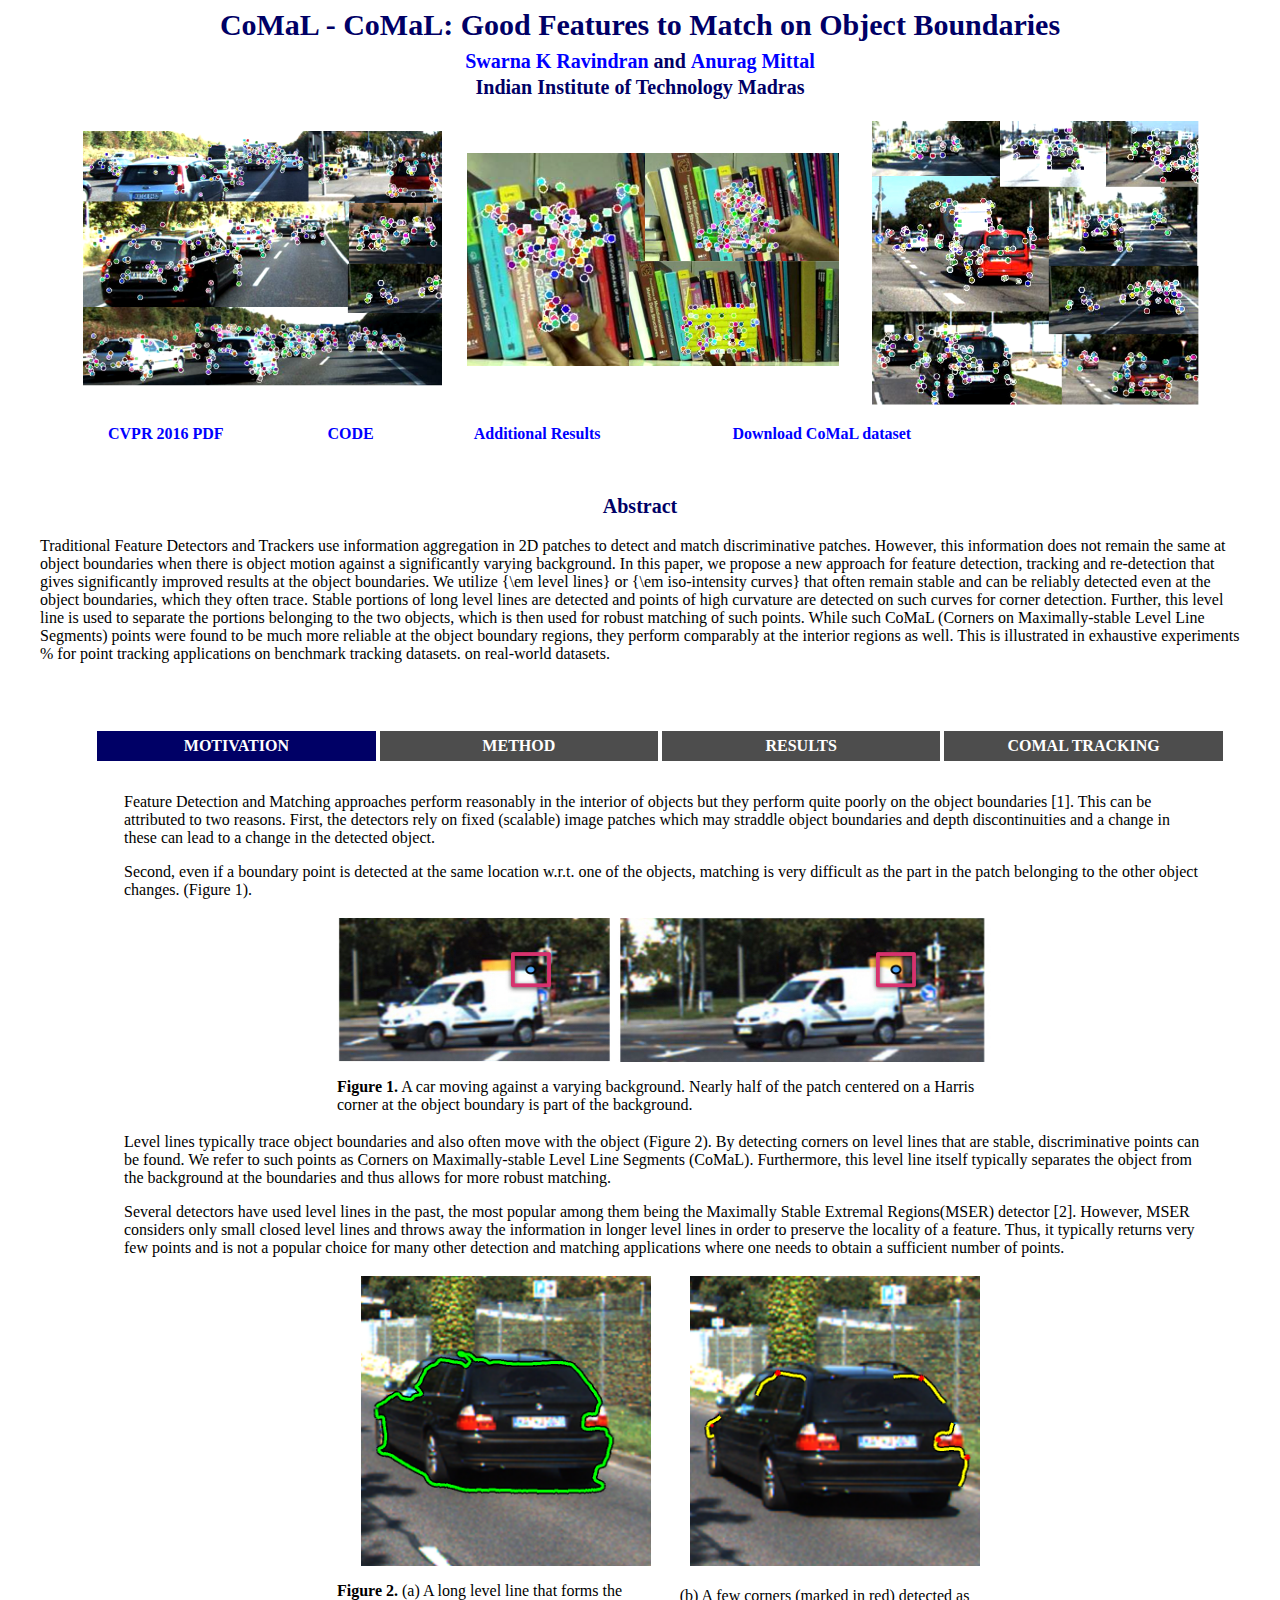
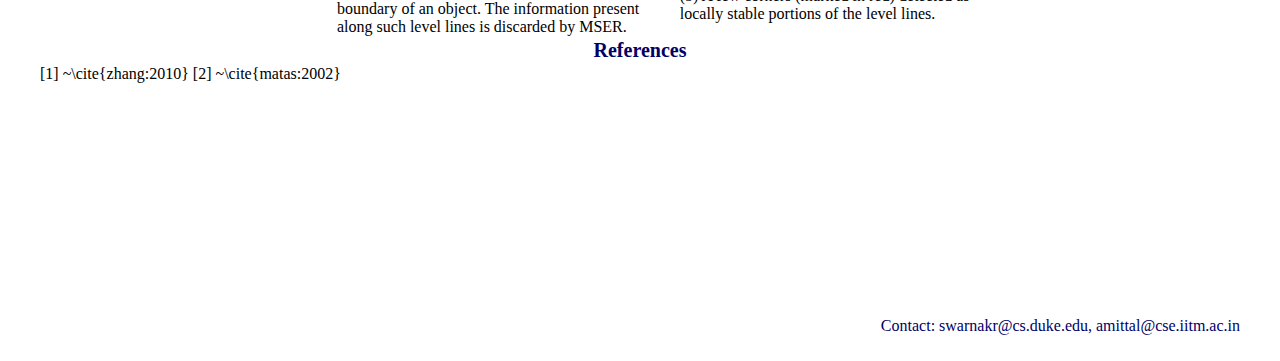
<file: index.html>
<!doctype html>
<html>
<head>
<meta charset="UTF-8">
<title>CoMaL</title>
<link href="styles/main.css" rel="stylesheet" type="text/css">
<!--[if lte IE 8]>
<script type="text/javascript" src="js/html5shiv.js"></script>
<![endif]-->
</head>

<body>
<div id="wrapper">
  <header id="top">
    <h1>CoMaL - CoMaL: Good Features to Match on Object Boundaries</h1>
<h2><a href=" 	http://www.cs.duke.edu/~swarnakr">Swarna K Ravindran</a> and <a href="http://www.cse.iitm.ac.in/~amittal/"> Anurag Mittal</a> </h2>
<h2> Indian Institute of Technology Madras</h2>   

   
  <figure><img src="docs/images/title.png" width="100%"  alt="" /></a></figure>  
 
<p>
&nbsp;&nbsp; &nbsp;&nbsp; &nbsp;&nbsp;&nbsp;&nbsp; &nbsp;&nbsp; &nbsp;&nbsp;
<a href="docs/cvpr16_CoMaL.pdf" target="_blank">CVPR 2016 PDF</a> &nbsp;&nbsp; &nbsp;&nbsp; &nbsp;&nbsp;&nbsp;&nbsp; &nbsp;&nbsp; &nbsp;&nbsp;&nbsp;&nbsp; &nbsp;&nbsp; &nbsp;&nbsp;
<a href="docs/code_CoMaL.zip" target="_blank">CODE</a>&nbsp;&nbsp; &nbsp;&nbsp; &nbsp;&nbsp;&nbsp;&nbsp; &nbsp;&nbsp; &nbsp;&nbsp;&nbsp;&nbsp; &nbsp;&nbsp; &nbsp;&nbsp;
 <a href="docs/supplementary.zip",style="text-align:center">Additional Results</a>&nbsp;&nbsp; &nbsp;&nbsp; &nbsp;&nbsp;&nbsp;&nbsp; &nbsp;&nbsp;&nbsp;&nbsp; &nbsp;&nbsp; &nbsp;&nbsp; &nbsp;&nbsp;&nbsp;&nbsp; &nbsp;&nbsp; &nbsp;&nbsp;
 <a href="docs/CoMaL_Dataset.zip",style="text-align:right">Download CoMaL dataset</a></p>

  <br>
  <br>
  
    <h2>Abstract</h2>
    
    <p></p>
    
    <p>Traditional Feature Detectors and Trackers use information aggregation in 2D patches to detect and match discriminative patches.  However, this information does not remain the same at object boundaries when there is object motion against a significantly varying background.  In this paper, we propose a new approach for feature detection, tracking and re-detection that gives significantly improved results at the object boundaries.  We utilize {\em level lines} or {\em iso-intensity curves} that often remain stable and can be reliably 
detected even at the object boundaries, which they often trace.
Stable portions of long level lines are detected and points of high curvature  are detected on such curves for corner detection.   
Further, this level line  
is used to separate the portions belonging to the two objects, which is then used for robust matching of such points.  While such CoMaL (Corners on 
Maximally-stable Level Line Segments) points were found to be much more reliable at the object boundary
regions, they perform 
comparably at the interior regions as well. This is illustrated in exhaustive experiments 
% for point tracking applications on benchmark tracking datasets.
on real-world datasets.
 </p>
<br><br>
  
  <nav id="mainnav">
      <ul>
        <li><a href="index.html" class="thispage">Motivation</a></li>
        <li><a href="method.html">Method</a></li>
        <li><a href="results.html">Results</a></li>
        <li><a href="future.html">CoMaL Tracking</a></li>

      </ul>
    </nav>
  
    </header>

<article id="aboutmemain">
<p>Feature Detection and Matching approaches perform reasonably in the interior
of objects but they perform quite poorly on the object boundaries [1].
This can be attributed to two reasons.  First, the detectors rely on fixed (scalable) image patches which 
may straddle object boundaries and depth discontinuities and a change in these can lead to a change in the detected object.</p>

<p>
Second, even if a boundary point is detected at the same location w.r.t. one of the objects,
matching is very difficult as the part in the patch belonging to the other object changes.
(Figure 1).</p>
<div align="center">
<table width=660 border="0">
        <tr> <td><div align="center"><img src="docs/images/changingBackground.jpg" width="100%"  /></div></td></tr>
	<tr><td><div text-align="center", style="margin-top:6pt""><strong>Figure 1.</strong> A car moving against a varying background.  Nearly half of the patch centered on a Harris corner at the object boundary is part of the background.</div></td></tr>
</table>
</div>

<p>
Level lines typically trace object boundaries and also
often move with the object (Figure 2).
By detecting corners on level lines that are stable, discriminative points can
be found.    
We refer to such points as Corners 
on Maximally-stable Level Line Segments (CoMaL).  Furthermore, this level line itself typically separates the object from the background at the boundaries 
and thus allows for more robust matching.

</p>

<p>
Several detectors have used level lines in the past, the most popular among them being  
the Maximally Stable Extremal Regions(MSER) detector [2].
However, MSER considers only small closed level lines and throws away the information in longer level lines in order
to preserve the locality of a feature. Thus, it typically returns very few points and is not a popular choice for many other detection and matching
applications where one needs to obtain a sufficient number of points.
  
</p>

<div align="center">
<table width=660 border="0">
        <tr> <td><div align="center"><img src="docs/images/largeMser1.png" width="290px"/></div></td>
		<td><div align="center"><img src="docs/images/largeMser_comic.png" width="290px"  /></div></td>
	</tr>
	<tr><td><div text-align="center", style="margin-top:6pt""><strong>Figure 2.</strong> (a) A long level line that forms the boundary of an object.
The information present along such level lines is discarded by MSER.</td><td> (b) A few corners (marked in red)
detected as locally stable portions of the level lines.</div></td></tr>
</table>
</div>

</article>

<div>
    <h2>References</h2>
[1] ~\cite{zhang:2010}
[2] ~\cite{matas:2002}
</div>

<br><br><br><br><br><br><br><br><br><br><br><br>
  <footer>
    <p> Contact: swarnakr@cs.duke.edu, amittal@cse.iitm.ac.in </p>
  </footer>
</div>
</body>
</html>
</file>
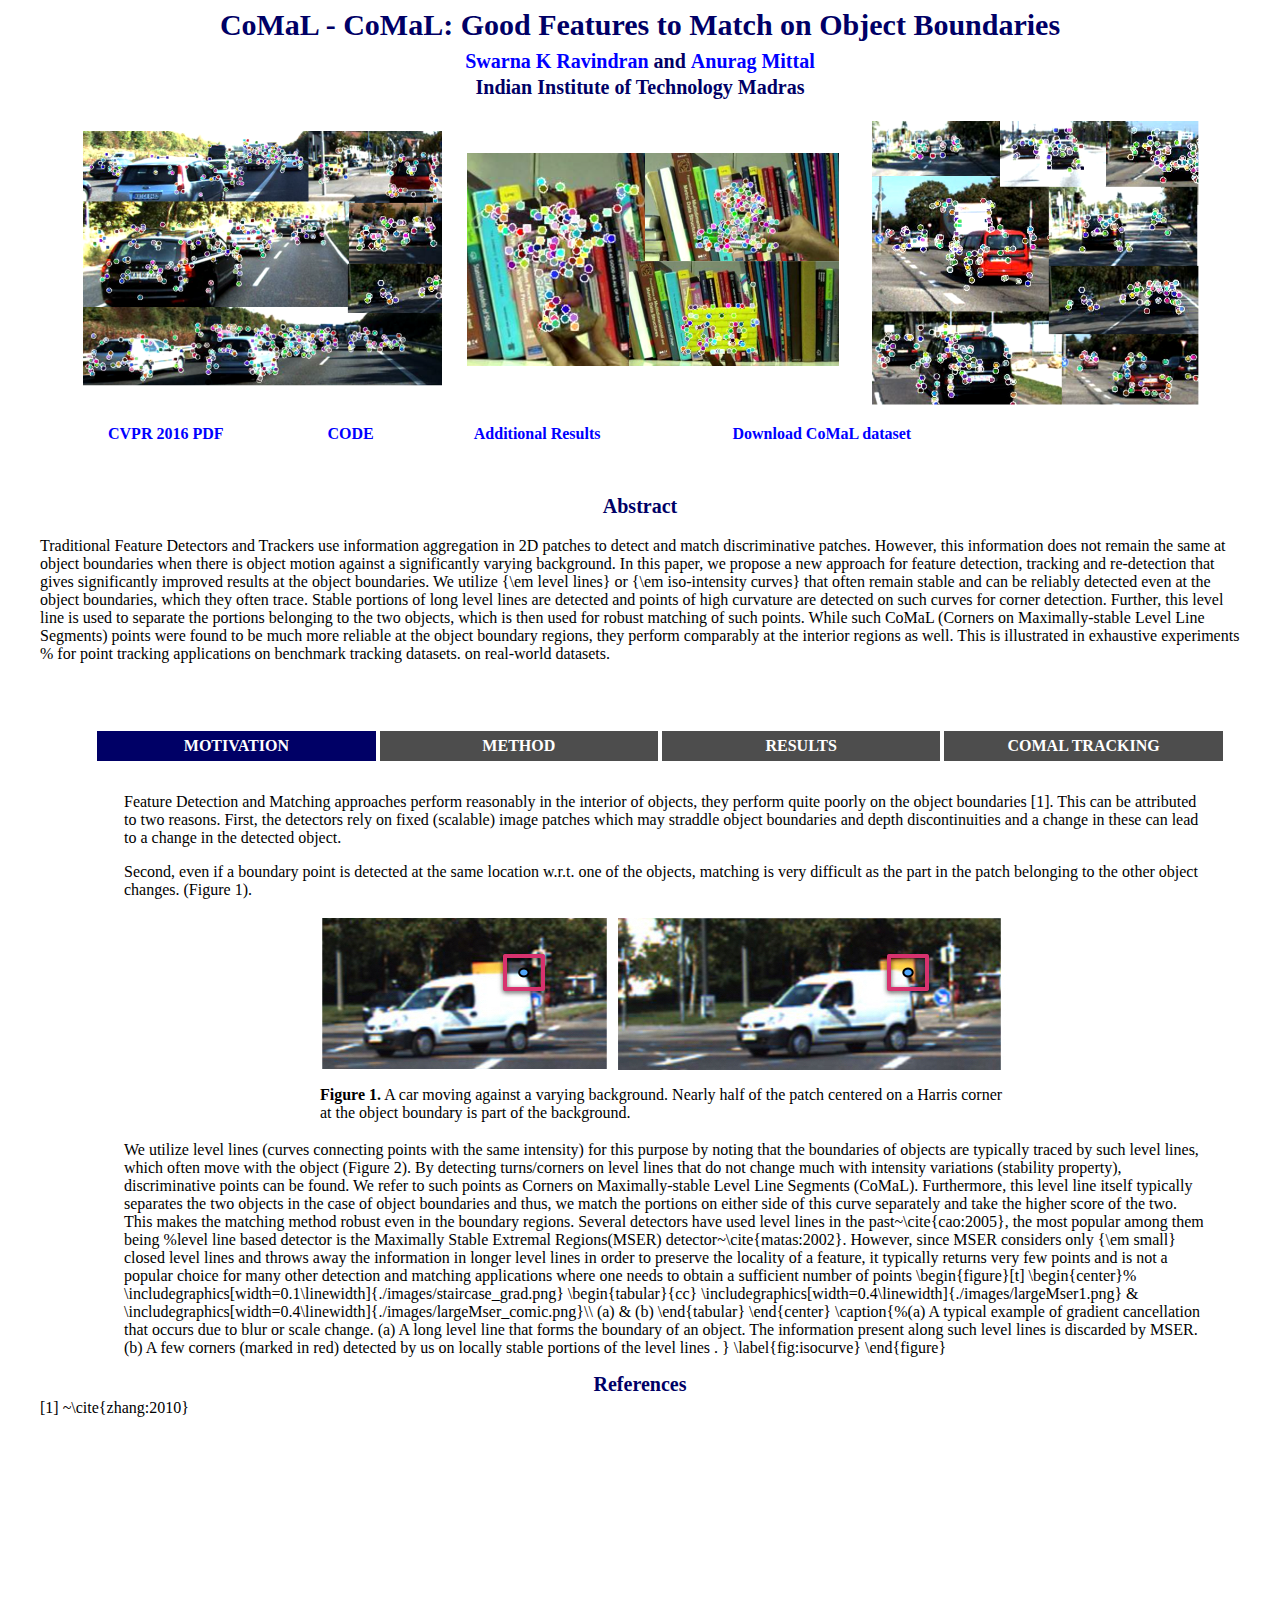
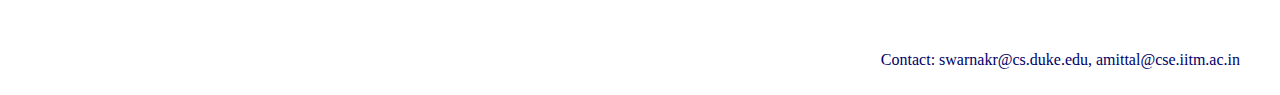
<file: future.html>
<!doctype html>
<html>
<head>
<meta charset="UTF-8">
<title>CoMaL</title>
<link href="styles/main.css" rel="stylesheet" type="text/css">
<!--[if lte IE 8]>
<script type="text/javascript" src="js/html5shiv.js"></script>
<![endif]-->
</head>

<body>
<div id="wrapper">
  <header id="top">
    <h1>CoMaL - CoMaL: Good Features to Match on Object Boundaries</h1>
<h2><a href=" 	http://www.cs.duke.edu/~swarnakr">Swarna K Ravindran</a> and <a href="http://www.cse.iitm.ac.in/~amittal/"> Anurag Mittal</a> </h2>
<h2> Indian Institute of Technology Madras</h2>   

   
  <figure><img src="docs/images/title.png" width="100%"  alt="" /></a></figure>  
 
<p>
&nbsp;&nbsp; &nbsp;&nbsp; &nbsp;&nbsp;&nbsp;&nbsp; &nbsp;&nbsp; &nbsp;&nbsp;
<a href="docs/cvpr16_CoMaL.pdf" target="_blank">CVPR 2016 PDF</a> &nbsp;&nbsp; &nbsp;&nbsp; &nbsp;&nbsp;&nbsp;&nbsp; &nbsp;&nbsp; &nbsp;&nbsp;&nbsp;&nbsp; &nbsp;&nbsp; &nbsp;&nbsp;
<a href="docs/code_CoMaL.zip" target="_blank">CODE</a>&nbsp;&nbsp; &nbsp;&nbsp; &nbsp;&nbsp;&nbsp;&nbsp; &nbsp;&nbsp; &nbsp;&nbsp;&nbsp;&nbsp; &nbsp;&nbsp; &nbsp;&nbsp;
 <a href="docs/supplementary.zip",style="text-align:center">Additional Results</a>&nbsp;&nbsp; &nbsp;&nbsp; &nbsp;&nbsp;&nbsp;&nbsp; &nbsp;&nbsp;&nbsp;&nbsp; &nbsp;&nbsp; &nbsp;&nbsp; &nbsp;&nbsp;&nbsp;&nbsp; &nbsp;&nbsp; &nbsp;&nbsp;
 <a href="docs/CoMaL_Dataset.zip",style="text-align:right">Download CoMaL dataset</a></p>

  <br>
  <br>
  
    <h2>Abstract</h2>
    
    <p></p>
    
    <p>Traditional Feature Detectors and Trackers use information aggregation in 2D patches to detect and match discriminative patches.  However, this information does not remain the same at object boundaries when there is object motion against a significantly varying background.  In this paper, we propose a new approach for feature detection, tracking and re-detection that gives significantly improved results at the object boundaries.  We utilize {\em level lines} or {\em iso-intensity curves} that often remain stable and can be reliably 
detected even at the object boundaries, which they often trace.
Stable portions of long level lines are detected and points of high curvature  are detected on such curves for corner detection.   
Further, this level line  
is used to separate the portions belonging to the two objects, which is then used for robust matching of such points.  While such CoMaL (Corners on 
Maximally-stable Level Line Segments) points were found to be much more reliable at the object boundary
regions, they perform 
comparably at the interior regions as well. This is illustrated in exhaustive experiments 
% for point tracking applications on benchmark tracking datasets.
on real-world datasets.
 </p>
<br><br>
  
  <nav id="mainnav">
      <ul>
        <li><a href="index.html" class="thispage">Motivation</a></li>
        <li><a href="method.html">Method</a></li>
        <li><a href="results.html">Results</a></li>
        <li><a href="future.html">CoMaL Tracking</a></li>

      </ul>
    </nav>
  
    </header>

<article id="aboutmemain">
<p>Feature Detection and Matching approaches perform reasonably in the interior
of objects, they perform quite poorly on the object boundaries [1].
This can be attributed to two reasons.  First, the detectors rely on fixed (scalable) image patches which 
may straddle object boundaries and depth discontinuities and a change in these can lead to a change in the detected object.</p>

<p>
Second, even if a boundary point is detected at the same location w.r.t. one of the objects,
matching is very difficult as the part in the patch belonging to the other object changes.
(Figure 1).</p>
<div align="center">
<table width=66 border="0">
        <tr> <td><div align="center"><img src="docs/images/changingBackground.jpg" /></div></td></tr>
	<tr><td><div text-align="center", style="margin-top:6pt""><strong>Figure 1.</strong> A car moving against a varying background.  Nearly half of the patch centered on a Harris corner at the object boundary is part of the background.</div></td></tr>
</table>
</div>

<p>
We utilize level lines (curves connecting points with the same intensity) for this purpose by noting
that the boundaries of objects are typically traced by such level lines, which
often move with the object (Figure 2).
By detecting turns/corners on level lines that do not change much with intensity variations (stability property), discriminative points can
be found.    
We refer to such points as Corners 
on Maximally-stable Level Line Segments (CoMaL).  Furthermore, this level line itself typically separates the two objects in the case of 
object boundaries and thus, we match the portions on either side of this curve separately and take the higher score of the two.  This
makes the matching method robust even in the boundary regions.

Several detectors have used level lines in the past~\cite{cao:2005}, the most popular among them being %level line based detector is 
the Maximally Stable Extremal Regions(MSER) detector~\cite{matas:2002}.
However, since MSER considers only {\em small} closed level lines and throws away the information in longer level lines in order
to preserve the locality of a feature, it typically returns very few points and is not a popular choice for many other detection and matching
applications where one needs to obtain a sufficient number of points  

\begin{figure}[t]
\begin{center}% \includegraphics[width=0.1\linewidth]{./images/staircase_grad.png} 
\begin{tabular}{cc}
\includegraphics[width=0.4\linewidth]{./images/largeMser1.png} &
\includegraphics[width=0.4\linewidth]{./images/largeMser_comic.png}\\
(a) & (b)
\end{tabular}
\end{center}
   \caption{%(a) A typical example of gradient cancellation that occurs due to blur or scale change.
(a) A long level line that forms the boundary of an object.
The information present along such level lines is discarded by MSER. (b) A few corners (marked in red)
detected by us on locally stable portions of the level lines . 
}
\label{fig:isocurve}
\end{figure}

</article>

<div>
    <h2>References</h2>
[1] ~\cite{zhang:2010}
</div>

<br><br><br><br><br><br><br><br><br><br><br><br>
  <footer>
    <p> Contact: swarnakr@cs.duke.edu, amittal@cse.iitm.ac.in </p>
  </footer>
</div>
</body>
</html>
</file>
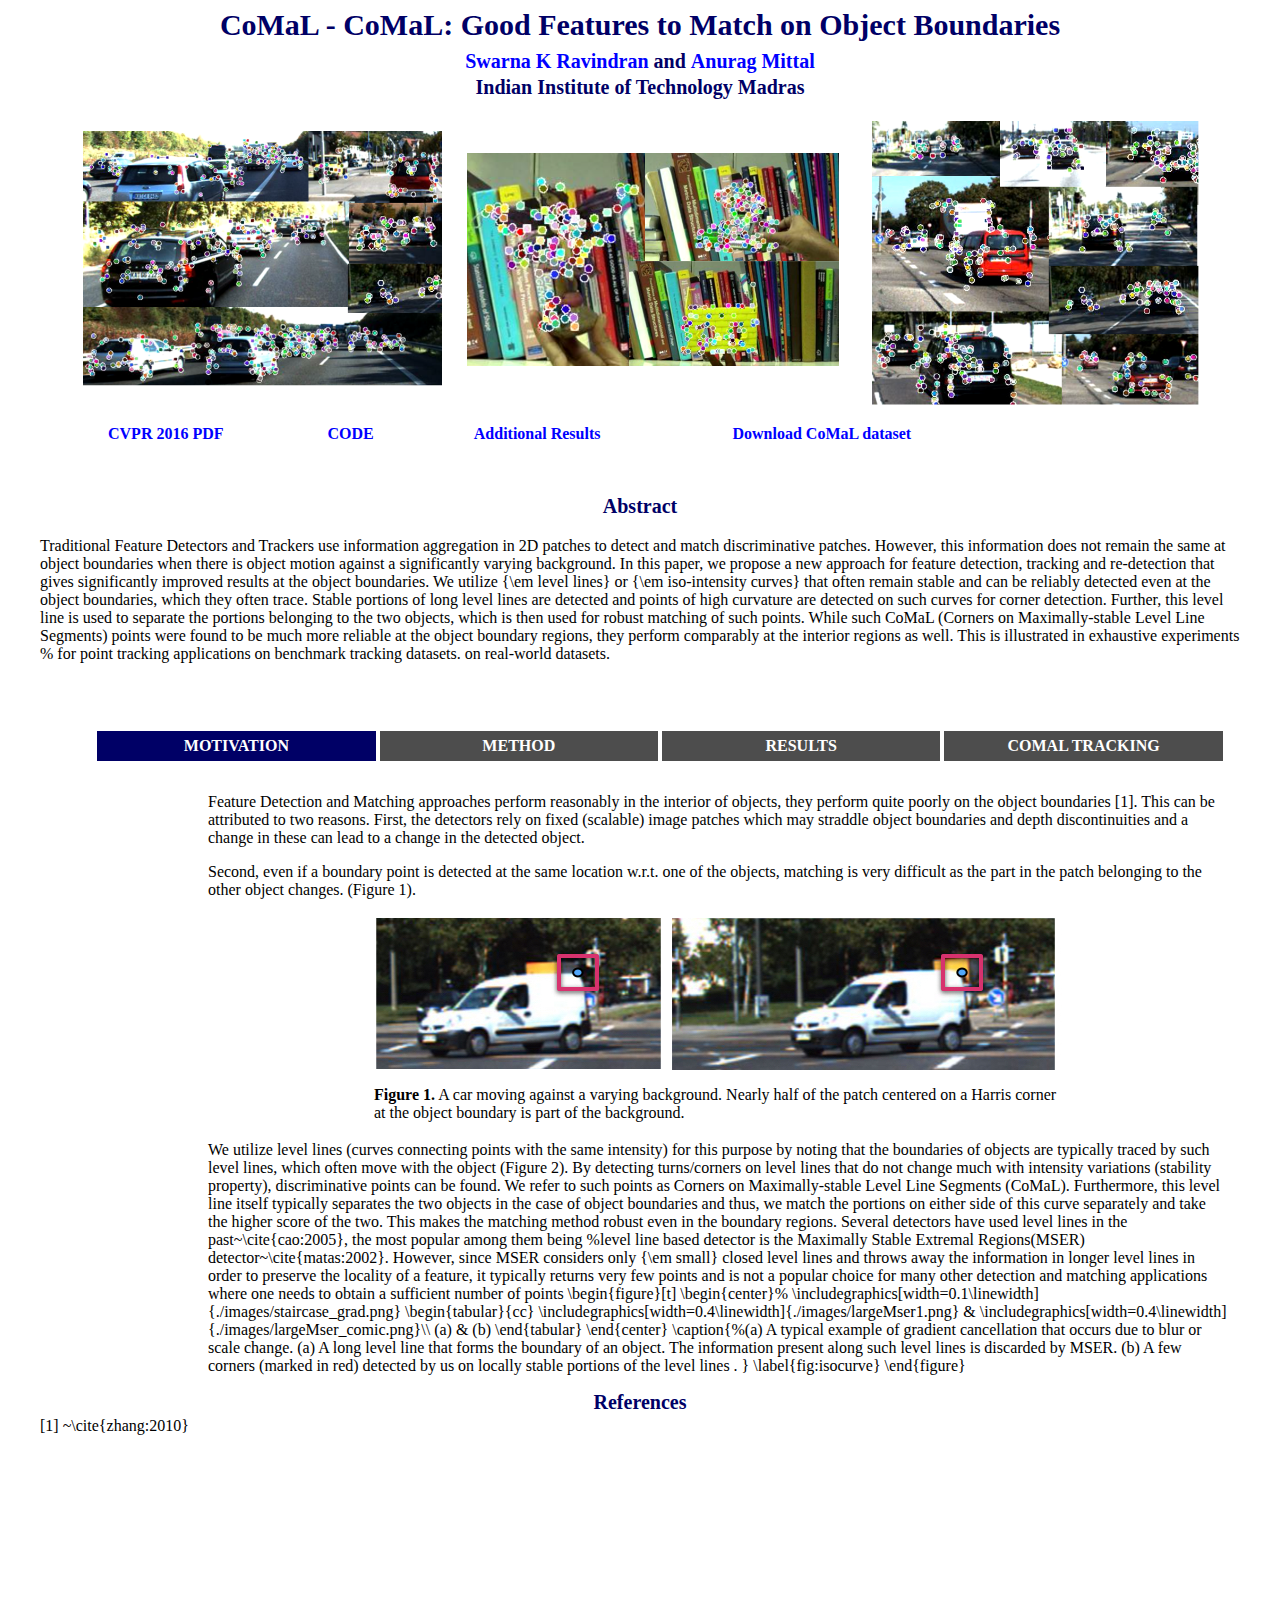
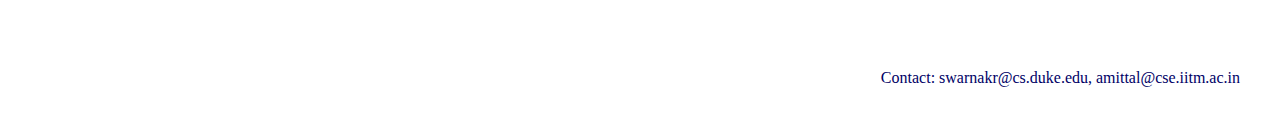
<file: method.html>
<!doctype html>
<html>
<head>
<meta charset="UTF-8">
<title>CoMaL</title>
<link href="styles/main.css" rel="stylesheet" type="text/css">
<!--[if lte IE 8]>
<script type="text/javascript" src="js/html5shiv.js"></script>
<![endif]-->
</head>

<body>
<div id="wrapper">
  <header id="top">
    <h1>CoMaL - CoMaL: Good Features to Match on Object Boundaries</h1>
<h2><a href=" 	http://www.cs.duke.edu/~swarnakr">Swarna K Ravindran</a> and <a href="http://www.cse.iitm.ac.in/~amittal/"> Anurag Mittal</a> </h2>
<h2> Indian Institute of Technology Madras</h2>   

   
  <figure><img src="docs/images/title.png" width="100%"  alt="" /></a></figure>  
 
<p>
&nbsp;&nbsp; &nbsp;&nbsp; &nbsp;&nbsp;&nbsp;&nbsp; &nbsp;&nbsp; &nbsp;&nbsp;
<a href="docs/cvpr16_CoMaL.pdf" target="_blank">CVPR 2016 PDF</a> &nbsp;&nbsp; &nbsp;&nbsp; &nbsp;&nbsp;&nbsp;&nbsp; &nbsp;&nbsp; &nbsp;&nbsp;&nbsp;&nbsp; &nbsp;&nbsp; &nbsp;&nbsp;
<a href="docs/code_CoMaL.zip" target="_blank">CODE</a>&nbsp;&nbsp; &nbsp;&nbsp; &nbsp;&nbsp;&nbsp;&nbsp; &nbsp;&nbsp; &nbsp;&nbsp;&nbsp;&nbsp; &nbsp;&nbsp; &nbsp;&nbsp;
 <a href="docs/supplementary.zip",style="text-align:center">Additional Results</a>&nbsp;&nbsp; &nbsp;&nbsp; &nbsp;&nbsp;&nbsp;&nbsp; &nbsp;&nbsp;&nbsp;&nbsp; &nbsp;&nbsp; &nbsp;&nbsp; &nbsp;&nbsp;&nbsp;&nbsp; &nbsp;&nbsp; &nbsp;&nbsp;
 <a href="docs/CoMaL_Dataset.zip",style="text-align:right">Download CoMaL dataset</a></p>

  <br>
  <br>
  
    <h2>Abstract</h2>
    
    <p></p>
    
    <p>Traditional Feature Detectors and Trackers use information aggregation in 2D patches to detect and match discriminative patches.  However, this information does not remain the same at object boundaries when there is object motion against a significantly varying background.  In this paper, we propose a new approach for feature detection, tracking and re-detection that gives significantly improved results at the object boundaries.  We utilize {\em level lines} or {\em iso-intensity curves} that often remain stable and can be reliably 
detected even at the object boundaries, which they often trace.
Stable portions of long level lines are detected and points of high curvature  are detected on such curves for corner detection.   
Further, this level line  
is used to separate the portions belonging to the two objects, which is then used for robust matching of such points.  While such CoMaL (Corners on 
Maximally-stable Level Line Segments) points were found to be much more reliable at the object boundary
regions, they perform 
comparably at the interior regions as well. This is illustrated in exhaustive experiments 
% for point tracking applications on benchmark tracking datasets.
on real-world datasets.
 </p>
<br><br>
  
  <nav id="mainnav">
      <ul>
        <li><a href="index.html" class="thispage">Motivation</a></li>
        <li><a href="method.html">Method</a></li>
        <li><a href="results.html">Results</a></li>
        <li><a href="future.html">CoMaL Tracking</a></li>

      </ul>
    </nav>
  
    </header>

<article id="method">
<p>Feature Detection and Matching approaches perform reasonably in the interior
of objects, they perform quite poorly on the object boundaries [1].
This can be attributed to two reasons.  First, the detectors rely on fixed (scalable) image patches which 
may straddle object boundaries and depth discontinuities and a change in these can lead to a change in the detected object.</p>

<p>
Second, even if a boundary point is detected at the same location w.r.t. one of the objects,
matching is very difficult as the part in the patch belonging to the other object changes.
(Figure 1).</p>
<div align="center">
<table width=66 border="0">
        <tr> <td><div align="center"><img src="docs/images/changingBackground.jpg" /></div></td></tr>
	<tr><td><div text-align="center", style="margin-top:6pt""><strong>Figure 1.</strong> A car moving against a varying background.  Nearly half of the patch centered on a Harris corner at the object boundary is part of the background.</div></td></tr>
</table>
</div>

<p>
We utilize level lines (curves connecting points with the same intensity) for this purpose by noting
that the boundaries of objects are typically traced by such level lines, which
often move with the object (Figure 2).
By detecting turns/corners on level lines that do not change much with intensity variations (stability property), discriminative points can
be found.    
We refer to such points as Corners 
on Maximally-stable Level Line Segments (CoMaL).  Furthermore, this level line itself typically separates the two objects in the case of 
object boundaries and thus, we match the portions on either side of this curve separately and take the higher score of the two.  This
makes the matching method robust even in the boundary regions.

Several detectors have used level lines in the past~\cite{cao:2005}, the most popular among them being %level line based detector is 
the Maximally Stable Extremal Regions(MSER) detector~\cite{matas:2002}.
However, since MSER considers only {\em small} closed level lines and throws away the information in longer level lines in order
to preserve the locality of a feature, it typically returns very few points and is not a popular choice for many other detection and matching
applications where one needs to obtain a sufficient number of points  

\begin{figure}[t]
\begin{center}% \includegraphics[width=0.1\linewidth]{./images/staircase_grad.png} 
\begin{tabular}{cc}
\includegraphics[width=0.4\linewidth]{./images/largeMser1.png} &
\includegraphics[width=0.4\linewidth]{./images/largeMser_comic.png}\\
(a) & (b)
\end{tabular}
\end{center}
   \caption{%(a) A typical example of gradient cancellation that occurs due to blur or scale change.
(a) A long level line that forms the boundary of an object.
The information present along such level lines is discarded by MSER. (b) A few corners (marked in red)
detected by us on locally stable portions of the level lines . 
}
\label{fig:isocurve}
\end{figure}

</article>

<div>
    <h2>References</h2>
[1] ~\cite{zhang:2010}
</div>

<br><br><br><br><br><br><br><br><br><br><br><br>
  <footer>
    <p> Contact: swarnakr@cs.duke.edu, amittal@cse.iitm.ac.in </p>
  </footer>
</div>
</body>
</html>
</file>
<file: styles/main.css>
@charset "UTF-8";
/* CSS Document */

#body {
	color: #151515;
	background-color: #EFF5F8;
}
#wrapper {
	height: auto;
	width: 100%;
	max-width: 1200px;
	min-width: 700px;
	margin-left: auto;
	margin-right: auto;
}

#headimg {
    position: relative;
    clear: left;
}


#headimg article {
    width: 10%;
    padding-left: 5px;
    padding-right: 5px;
padding-bottom: 5px;
position: absolute;
    top: 10px;
    right: 10px;
    background-color: #151515;
    color: #F11FF1;
    border-radius: 15px;
	text-align:center;
}

#headimg h2 {
    color: #FFFFFF;
    margin-top: 5px;
    margin-bottom: 5px;
}

#headimg img{
	max-width:100%;
}

h1, h2 {
    color: #000066;
    font-style: normal;
    font-weight: 600;
    font-family: source-sans-pro;
}

h1 {
    font-size: 30px;
    text-align: center;
    /*text-transform: uppercase;*/
    margin-top: 0px;
    margin-bottom: 0px;
padding-bottom: 8px;

}

h2 {
    font-size: 20px;
    text-align: center;
    /*text-transform: uppercase;*/
    margin-top: 0px;
    margin-bottom: 0px;
padding-bottom: 3px;

}

h4 {
    font-size: 16px;
    font-weight: bold;
    color: #000066;
/*    display: inline-block; */
 padding: 0px;
    margin: 0px;
}

h5 {
    font-size: 16px;
    font-weight: bold;
    color: #000066;
    display: inline-block; 
 padding: 0px;
    margin: 0px;
}

#aboutmemain {
    width: 90%;
    margin-left: 7%;
    float: left;
}

#method {
    width: 85%;
    margin-left: 14%;
    float: left;
}


#results {
    width: 85%;
    margin-left: 14%;
    float: left;
}


#future {
    width: 85%;
    margin-left: 14%;
    float: left;
}

#sidebar {
    width: 22%;
    margin-left: 1%;
	margin-right: auto;
    float: left;
}

#sidebar p {
	text-align: center;
}

footer {
    text-align: right;
    clear: right;
    padding-top: 2px;
    padding-bottom: 2px;
    padding-left: 2%;
    background-color: #FFFFFF;
    color: #000066;
}

#portraitpic {
    /*width: 420px;*/
	/*display:table;*/
	display:inline-block;
}

#portraitpic img {
    padding: 10px;
    background-color: #FFFFFF;
    -webkit-box-shadow: 1px 1px 15px #999999;
    box-shadow: 1px 1px 15px #999999;
}

#aboutmemain .ach{
    font-weight: bold;
    color: #000066; 
}

figcaption {
    /*display: block;*/
    text-align: center;
    font-weight: bold;
    font-size: 12px;
	margin: auto;
}

.centered {
    margin-left: auto;
    margin-right: auto;
}

.floatleft {
    margin-right: 10px;
    float: left;
}

.floatright {
    margin-left: 10px;
    float: right;
}

a {
    font-weight: bold;
    color: #000066;
    text-decoration: none;
}

a:link {
    color: #0000ff;
}

a:visited {
    color: #0000ff;
}

a:hover, a:active, a:focus {
    color: #0000ff;
    text-decoration: underline;
}

#mainnav {
	text-align:center;
}

/*#mainnav ul {
    list-style-type: none;
    margin: auto;
    padding: 0px;
}*/

#mainnav li {
	display:inline;
}

#mainnav a {
    width: 24%;
    /*display: block;*/
	display: inline-block;
    /*float:left;*/
    background-color: #4D4D4D;
    text-align: center;
    color: #FFFFFF;
    text-transform: uppercase;
    padding-top: 6px;
    padding-bottom: 6px;
}

#mainnav a:hover, #mainnav a:active, #mainnav a:focus, #mainnav a.thispage {
    text-decoration: none;
    background-color: #000066;
}

/*----------------------------------*/

#rpublication{
	height = 300px;
	width = 1900px;
	margin-bottom:10px;
}
/*
#rpublication img{
	width: 35%;*/
	/*max-height:300px;
	/*margin-right:10px;
	
}*/

#rpublication ul li {
   line-height:1.4em;
	margin:0px;
	padding:0px;
margin-left: 40%;
}

#rpublication .publicationbib{
	margin-left: 40%;
}

#rpublication .publicationsummary{
	margin-left: 40%;
}

/*#rpublication .fig{
	margin-left: 40%;

}*/

#rpublication h3{
	margin-left: 40%;
	color: #000066; /*#901E90;*/
}

mypublications{
	height: auto;
	width: 95%;
	max-width: 1900px;
	min-width: 700px;
	margin-left: auto;
	margin-right: auto;
}

mypublications hr {
    display: block;
      border: 0;
    border-top: 1px solid #ccc;
    margin: 1em 0;
    padding: 0;
	clear: both;
}

/*-------------------------------*/
#otherthing{
	height = 300px;
	width = 900px;
	margin-bottom:10px;
}

#otherthing img{
	width: 25%;
	max-height:300px;
	margin-right:10px;
}

#otherthing .otinfo{
	margin-left: 30%;
}

#otherthing h3{
	margin-left: 30%;
	color: #000066; /*#901E90;*/
}

myotherthings{
	height: auto;
	width: 95%;
	max-width: 1100px;
	min-width: 700px;
	margin-left: auto;
	margin-right: auto;
}

myotherthings hr {
    display: block;
    height: 1px;
    border: 0;
    border-top: 1px solid #ccc;
    margin: 1em 0;
    padding: 0;
	clear: both;
}
/*----------------------*/


article, aside, figure, footer, header, nav {
    display: block;
}
</file>
